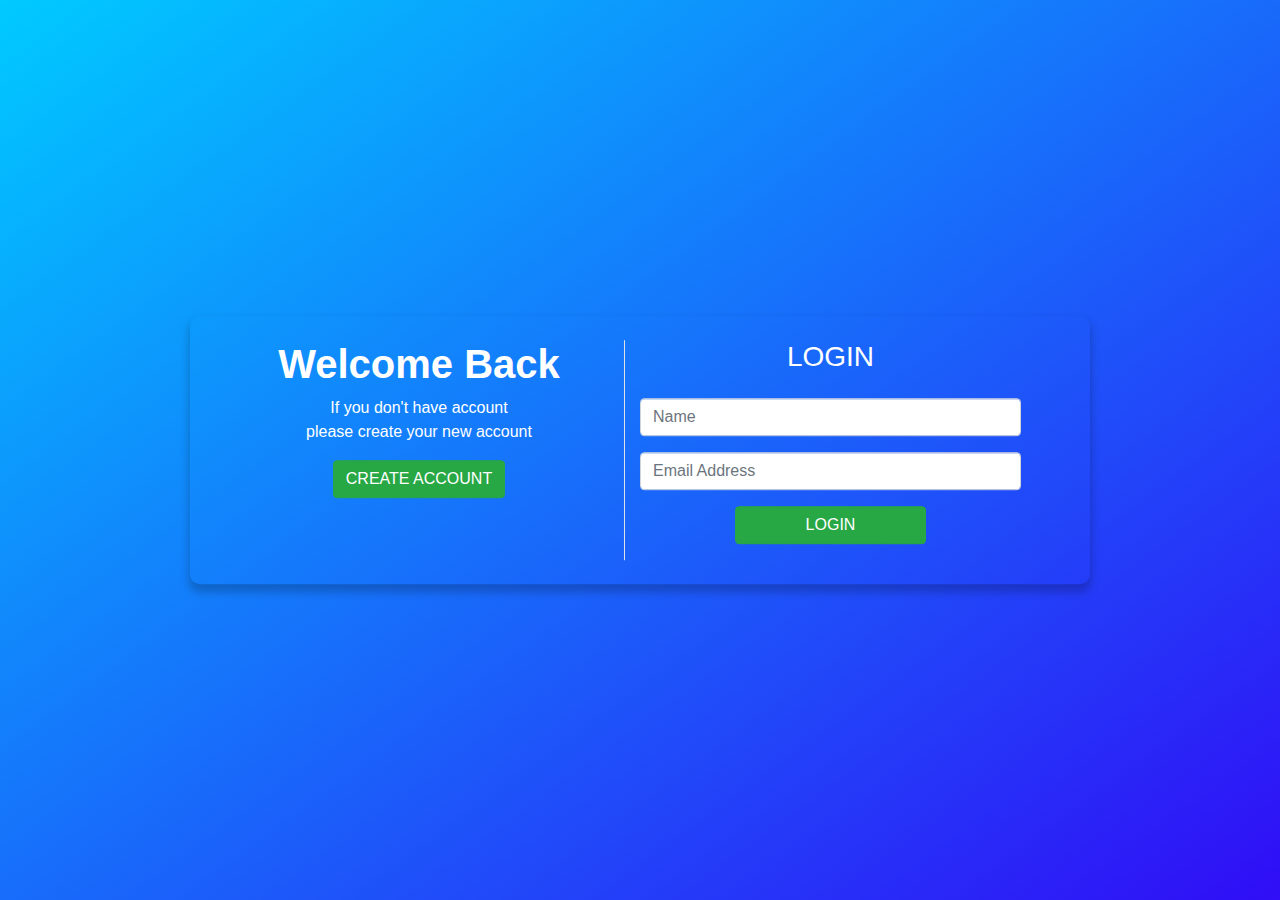
<file: login.html>
<!DOCTYPE html>
<html lang="en">

<head>
    <meta charset="UTF-8">
    <meta http-equiv="X-UA-Compatible" content="IE=edge">
    <meta name="viewport" content="width=device-width, initial-scale=1.0">
    <title>Login</title>

    <link rel="stylesheet" href="https://cdn.jsdelivr.net/npm/bootstrap@4.0.0/dist/css/bootstrap.min.css">

    <link rel="stylesheet" href="css/reg.css">
</head>

<body>
    <div class="full">
        <div class="container">
            <div class="row w-100 p-4">
                <div class="col-sm-12 col-md-6 border-right text-white">
                    <div class="content">
                        <h1 class="font-weight-bold">Welcome Back </h1>
                        <p>If you don't have account <br> please create your new account</p>
                        <a href="Reg.html" class="btn btn-success">CREATE ACCOUNT</a>
                    </div>
                </div>
                <div class="col-sm-12 col-md-6 text-white">
                    <form action="LogSuccess.html">
                        <h3 class="text-white mb-4">LOGIN</h3>
                        <input required type="text" class="form-control" placeholder="Name">
                        <input required type="email" class="form-control my-3" placeholder="Email Address">
                        <input id="btn" class="btn btn-success d-block mx-auto my-3 w-50" type="submit" value="LOGIN">
                    </form>
                </div>
            </div>
        </div>
    </div>
</body>

</html>
</file>
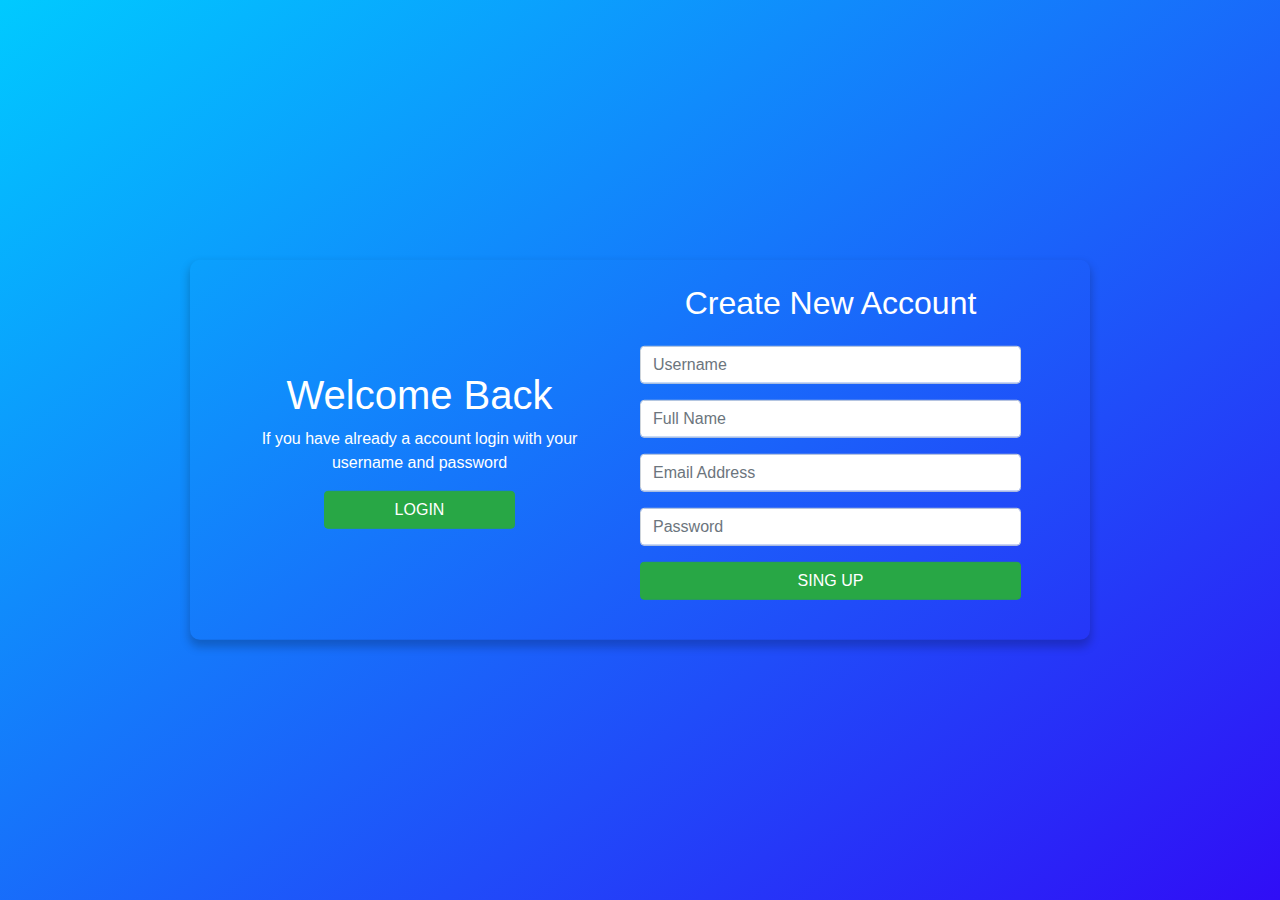
<file: reg.html>
<!DOCTYPE html>
<html lang="en">

<head>
    <meta charset="UTF-8">
    <meta http-equiv="X-UA-Compatible" content="IE=edge">
    <meta name="viewport" content="width=device-width, initial-scale=1.0">
    <title>Login</title>

    <link rel="stylesheet" href="https://cdn.jsdelivr.net/npm/bootstrap@4.0.0/dist/css/bootstrap.min.css">

    <link rel="stylesheet" href="css/reg.css">
</head>

<body>
    <div class="full">
        <div class="container">
            <div class="row w-100 p-4">
                <div class="col-sm-12 col-md-6  d-flex justify-content-center align-items-center">
                    <div class="content text-white">
                        <h1>Welcome Back </h1>
                        <p>If you have already a account login with your username and password</p>
                        <a href="login.html" class="btn btn-success w-50">LOGIN</a>
                    </div>
                </div>
                <div class="col-sm-12 col-md-6">
                    <form action="LogSuccess.html">
                        <h2 class="text-white mb-4">Create New Account</h2>
                        <input required type="text" class="form-control" placeholder="Username">
                        <input required type="text" class="form-control my-3" placeholder="Full Name">
                        <input required type="email" class="form-control my-3" placeholder="Email Address">
                        <input required type="email" class="form-control my-3" placeholder="Password">
                        <input id="btn" class="btn btn-success d-block mx-auto my-3 w-100" type="submit" value="SING UP">
                    </form>
                </div>
            </div>
        </div>
    </div>
</body>

</html>
</file>
<file: css/reg.css>
* {
    margin: 0;
    padding: 0;
    box-sizing: border-box;
}


.full {
    width: 100vw;
    background: rgb(48, 13, 246);
    background: linear-gradient(324deg, rgba(48, 13, 246, 1) 0%, rgba(0, 202, 255, 1) 100%);
    height: 100vh;
}

.container {
    text-align: center;
    display: flex;
    position: absolute;
    top: 50%;
    left: 50%;
    transform: translate(-50%, -50%);
    width: 900px;
    border-radius: 10px;
    height: auto;
    box-shadow: 0px 6px 10px 1px rgba(0, 0, 0, 0.219);
}
</file>
